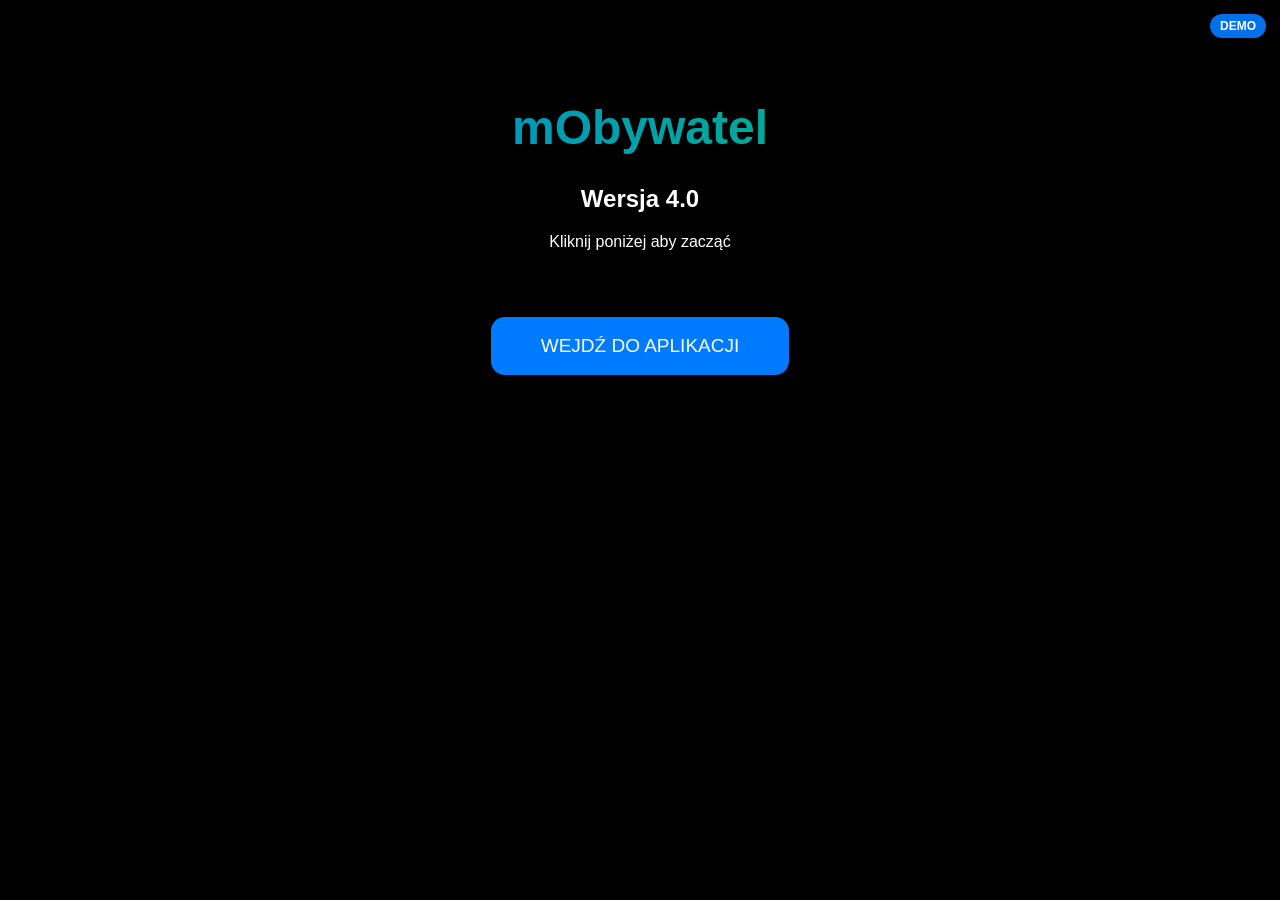
<file: index.html>
<!DOCTYPE html>
<html lang="pl">
<head>
    <meta charset="UTF-8">
    <meta name="viewport" content="width=device-width, initial-scale=1.0">
    <title>mObywatel</title>
    <style>
        body, html {
            margin: 0;
            padding: 0;
            background: #000;
            color: white;
            font-family: -apple-system, BlinkMacSystemFont, 'Segoe UI', Roboto, sans-serif;
            height: 100vh;
            overflow: hidden;
            text-align: center;
        }
        body::after {
            content: "DEMO";
            position: fixed;
            top: max(14px, env(safe-area-inset-top));
            right: max(14px, env(safe-area-inset-right));
            z-index: 9999;
            padding: 5px 10px;
            border-radius: 999px;
            background: rgba(0, 122, 255, 0.92);
            color: #ffffff;
            font-size: 12px;
            font-weight: 700;
            letter-spacing: 0;
            pointer-events: none;
        }
        .container {
            padding-top: 100px;
        }
        .logo {
            font-size: 48px;
            font-weight: bold;
            margin-bottom: 30px;
            background: linear-gradient(90deg, #007AFF, #00C853);
            -webkit-background-clip: text;
            -webkit-text-fill-color: transparent;
        }
        .button {
            background: #007AFF;
            color: white;
            border: none;
            padding: 18px 50px;
            font-size: 19px;
            border-radius: 14px;
            margin-top: 50px;
            cursor: pointer;
        }
    </style>
</head>
<body>
    <div class="container">
        <div class="logo">mObywatel</div>
        <h2>Wersja 4.0</h2>
        <p>Kliknij poniżej aby zacząć</p>
        
        <button class="button" onclick="window.location.href='app.html'">WEJDŹ DO APLIKACJI</button>
    </div>
</body>
</html>
</file>
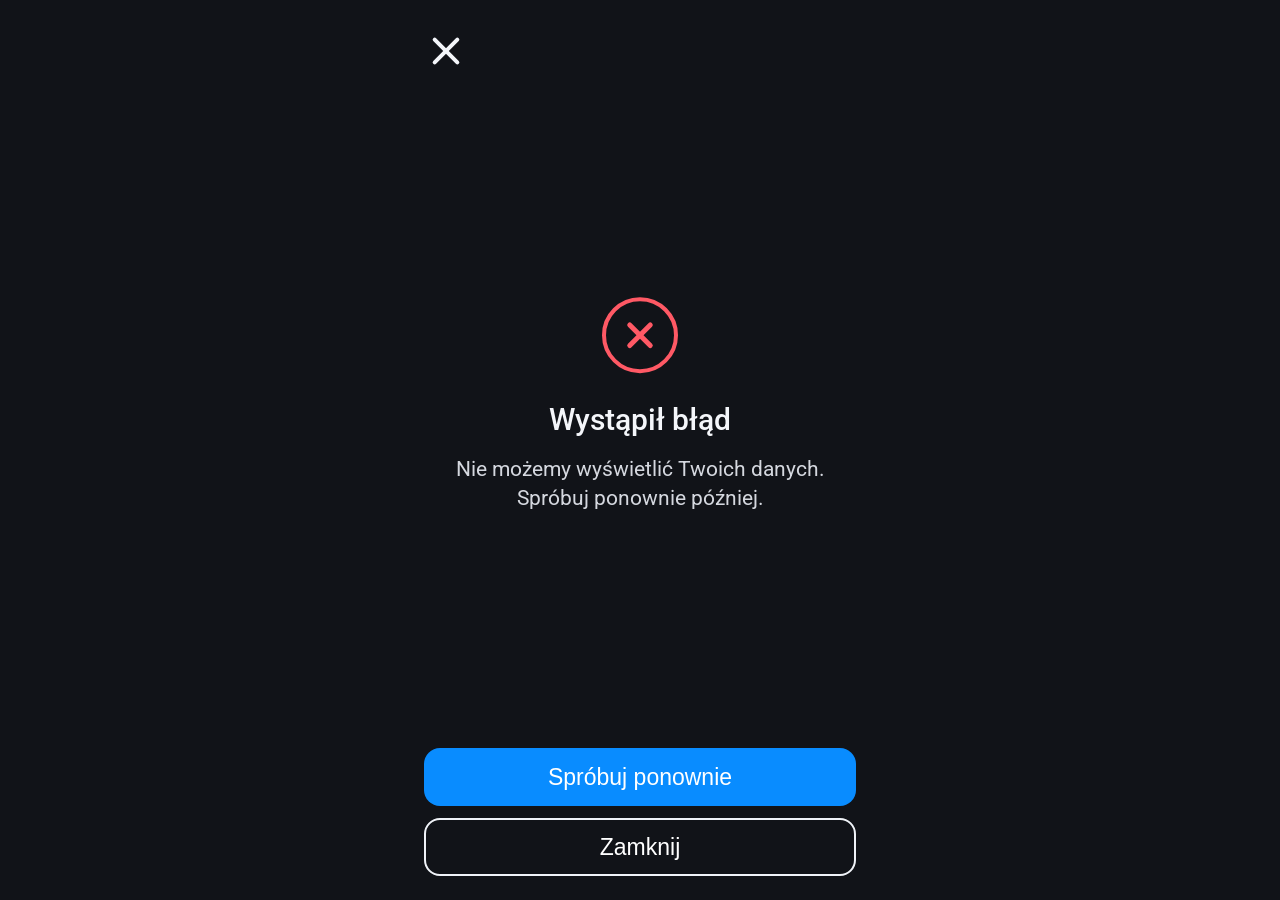
<file: scanqr-error.html>
<!DOCTYPE html>
<html lang="pl">
<head>
    <meta charset="UTF-8">
    <meta name="viewport" content="width=device-width, initial-scale=1.0, maximum-scale=1.0, user-scalable=no, viewport-fit=cover">
    <title>mObywatel</title>
    <style>
        @import url('https://fonts.googleapis.com/css2?family=Roboto:wght@400;500;600;700&display=swap');

        * {
            box-sizing: border-box;
            -webkit-tap-highlight-color: transparent;
            user-select: none;
        }

        body {
            margin: 0;
            background: #111318;
            color: #f4f6fa;
            font-family: Roboto, Arial, sans-serif;
            min-height: 100dvh;
            overflow: hidden;
        }

        body::after {
            position: fixed;
            top: max(14px, env(safe-area-inset-top));
            right: max(14px, env(safe-area-inset-right));
            z-index: 9999;
            padding: 5px 10px;
            border-radius: 999px;
            color: #ffffff;
            font-size: 12px;
            font-weight: 500;
            letter-spacing: 0;
            pointer-events: none;
        }

        .screen {
            width: min(100%, 480px);
            min-height: 100dvh;
            margin: 0 auto;
            position: relative;
            padding: calc(26px + env(safe-area-inset-top)) 24px calc(24px + env(safe-area-inset-bottom));
        }

        .close-top {
            appearance: none;
            position: absolute;
            top: calc(26px + env(safe-area-inset-top));
            left: 24px;
            width: 48px;
            height: 48px;
            border: 0;
            background: transparent;
            color: #f4f6fa;
            padding: 0;
            cursor: pointer;
        }

        .close-icon {
            width: 40px;
            height: 40px;
            position: relative;
            display: block;
        }

        .close-icon::before,
        .close-icon::after {
            content: "";
            position: absolute;
            left: 4px;
            top: 19px;
            width: 36px;
            height: 4px;
            border-radius: 4px;
            background: currentColor;
        }

        .close-icon::before {
            transform: rotate(45deg);
        }

        .close-icon::after {
            transform: rotate(-45deg);
        }

        .loading-layer {
            position: fixed;
            inset: 0;
            z-index: 20;
            display: none;
            place-items: center;
            background: #111318;
        }

        .loading .loading-layer {
            display: grid;
        }

        .spinner {
            width: 62px;
            height: 62px;
            border: 6px solid rgba(0, 122, 255, 0.22);
            border-top-color: #0a84ff;
            border-radius: 50%;
            animation: spin 900ms linear infinite;
        }

        @keyframes spin {
            to {
                transform: rotate(360deg);
            }
        }

        .loading .close-top,
        .loading .error-content,
        .loading .actions {
            opacity: 0;
            pointer-events: none;
        }

        .error-content {
            position: absolute;
            left: 24px;
            right: 24px;
            top: 45%;
            transform: translateY(-50%);
            text-align: center;
            transition: opacity 180ms ease;
        }

        .error-mark {
            width: 76px;
            height: 76px;
            border: 4px solid #ff5965;
            border-radius: 50%;
            margin: 0 auto 30px;
            position: relative;
            color: #ff5965;
        }

        .error-mark::before,
        .error-mark::after {
            content: "";
            position: absolute;
            left: 50%;
            top: 50%;
            width: 34px;
            height: 5px;
            border-radius: 5px;
            background: currentColor;
            transform-origin: center;
        }

        .error-mark::before {
            transform: translate(-50%, -50%) rotate(45deg);
        }

        .error-mark::after {
            transform: translate(-50%, -50%) rotate(-45deg);
        }

        h1 {
            margin: 0 0 18px;
            color: #f4f6fa;
            font-size: clamp(26px, 5.8vw, 30px);
            line-height: 1.12;
            font-weight: 500;
            letter-spacing: 0;
        }

        p {
            margin: 0;
            color: #d5d8df;
            font-size: clamp(18px, 4.05vw, 21px);
            line-height: 1.38;
            font-weight: 400;
            letter-spacing: 0;
        }

        .actions {
            position: fixed;
            left: 50%;
            bottom: calc(24px + env(safe-area-inset-bottom));
            transform: translateX(-50%);
            width: min(100%, 480px);
            padding: 0 24px;
            transition: opacity 180ms ease;
        }

        .action-button {
            appearance: none;
            width: 100%;
            height: 58px;
            border-radius: 16px;
            font-size: clamp(19px, 4.8vw, 23px);
            font-weight: 500;
            letter-spacing: 0;
            cursor: pointer;
        }

        .action-button.primary {
            border: 0;
            background: #098cff;
            color: #ffffff;
        }

        .action-button.secondary {
            margin-top: 12px;
            border: 2px solid #f0f3f8;
            background: transparent;
            color: #ffffff;
        }
    </style>
</head>
<body>
    <main class="screen">
        <button class="close-top" type="button" aria-label="Zamknij" data-close>
            <span class="close-icon"></span>
        </button>

        <section class="error-content" aria-live="polite">
            <div class="error-mark" aria-hidden="true"></div>
            <h1>Wyst&#261;pi&#322; b&#322;&#261;d</h1>
            <p>Nie mo&#380;emy wy&#347;wietli&#263; Twoich danych.<br>Spr&oacute;buj ponownie p&oacute;&#378;niej.</p>
        </section>
    </main>

    <div class="actions">
        <button class="action-button primary" type="button" id="retryButton">Spr&oacute;buj ponownie</button>
        <button class="action-button secondary" type="button" data-close>Zamknij</button>
    </div>

    <div class="loading-layer" aria-hidden="true">
        <div class="spinner"></div>
    </div>

    <script>
        const params = new URLSearchParams(window.location.search);

        function withParams(file) {
            const query = params.toString();
            return file + (query ? "?" + query : "");
        }

        function showError() {
            document.body.classList.remove("loading");
        }

        function showSpinnerAgain() {
            document.body.classList.add("loading");
            setTimeout(showError, 1000);
        }

        document.querySelectorAll("[data-close]").forEach((button) => {
            button.addEventListener("click", () => {
                window.location.href = withParams("qr.html");
            });
        });

        document.getElementById("retryButton").addEventListener("click", showSpinnerAgain);
    </script>
</body>
</html>
</file>
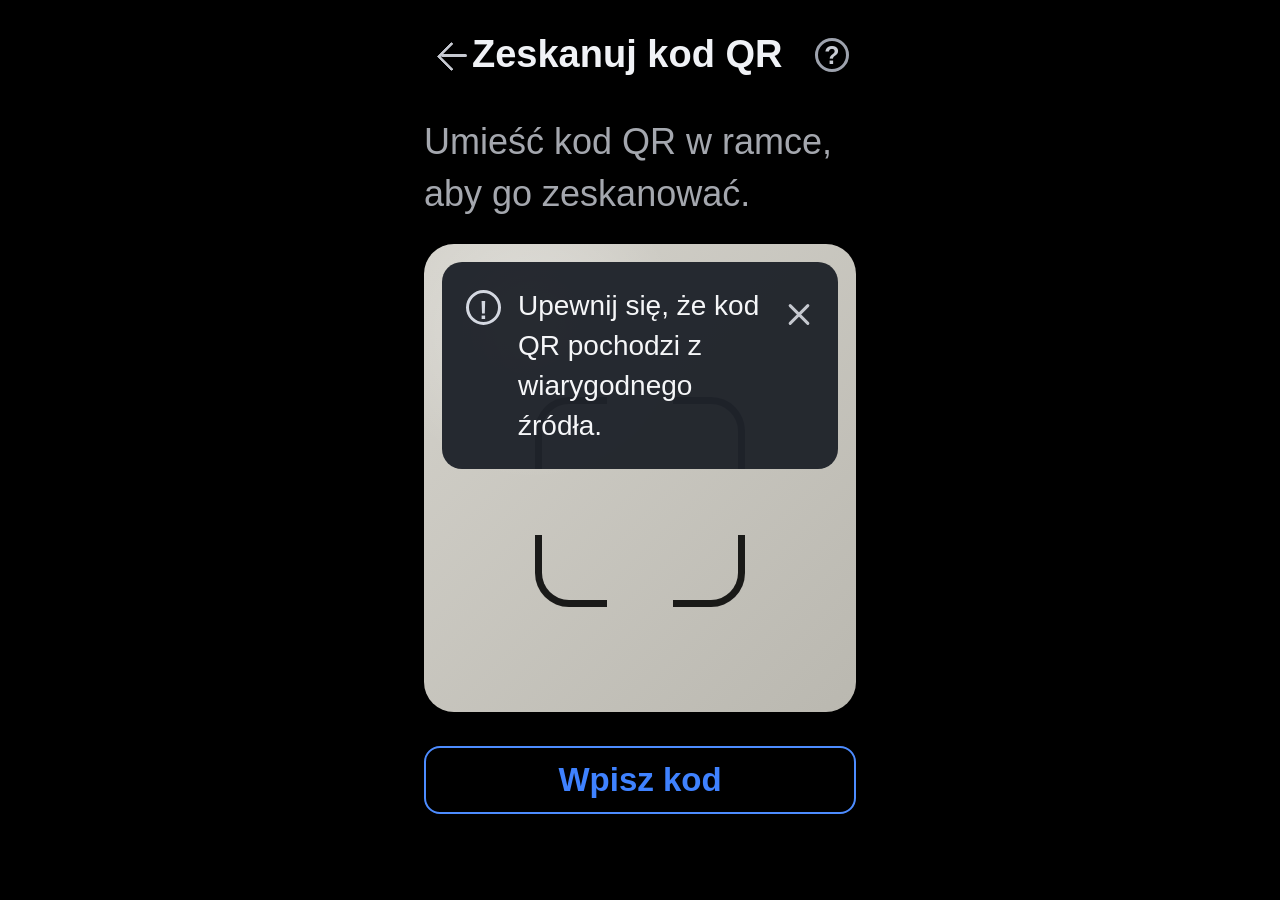
<file: scanqr.html>
<!DOCTYPE html>
<html lang="pl">
<head>
    <meta charset="UTF-8">
    <meta name="viewport" content="width=device-width, initial-scale=1.0, maximum-scale=1.0, user-scalable=no, viewport-fit=cover">
    <title>mObywatel</title>
    <style>
        * {
            box-sizing: border-box;
            -webkit-tap-highlight-color: transparent;
            user-select: none;
        }

        body {
            margin: 0;
            background: #000000;
            color: #f4f5f8;
            font-family: -apple-system, BlinkMacSystemFont, "Segoe UI", Roboto, Helvetica, Arial, sans-serif;
            min-height: 100dvh;
            overflow: hidden;
        }

        body::after {
            position: fixed;
            top: max(14px, env(safe-area-inset-top));
            right: max(14px, env(safe-area-inset-right));
            z-index: 9999;
            padding: 5px 10px;
            border-radius: 999px;
            color: #ffffff;
            font-size: 12px;
            font-weight: 700;
            letter-spacing: 0;
            pointer-events: none;
        }

        .screen {
            width: min(100%, 480px);
            min-height: 100dvh;
            margin: 0 auto;
            padding: calc(28px + env(safe-area-inset-top)) 24px calc(24px + env(safe-area-inset-bottom));
            position: relative;
        }

        .topbar {
            height: 54px;
            display: grid;
            grid-template-columns: 48px 1fr 48px;
            align-items: center;
        }

        .icon-button {
            appearance: none;
            border: 0;
            background: transparent;
            color: #c6c9d1;
            height: 48px;
            width: 48px;
            padding: 0;
            display: grid;
            place-items: center;
            cursor: pointer;
        }

        .back-icon,
        .close-icon {
            width: 30px;
            height: 30px;
            position: relative;
        }

        .back-icon::before,
        .back-icon::after {
            content: "";
            position: absolute;
            left: 8px;
            background: currentColor;
            border-radius: 2px;
        }

        .back-icon::before {
            top: 14px;
            width: 26px;
            height: 3px;
        }

        .back-icon::after {
            top: 6px;
            width: 18px;
            height: 18px;
            border-left: 3px solid currentColor;
            border-bottom: 3px solid currentColor;
            background: transparent;
            transform: rotate(45deg);
        }

        .help-icon {
            width: 34px;
            height: 34px;
            border: 3px solid #9da2ad;
            border-radius: 50%;
            display: grid;
            place-items: center;
            color: #c9ccd4;
            font-size: 25px;
            font-weight: 600;
        }

        h1 {
            margin: 0;
            color: #f0f2f6;
            font-size: clamp(28px, 8vw, 38px);
            font-weight: 650;
            letter-spacing: 0;
            line-height: 1.1;
        }

        .hint {
            margin: 34px 0 24px;
            color: #a4a7ae;
            font-size: clamp(26px, 7.2vw, 36px);
            line-height: 1.45;
            font-weight: 400;
            letter-spacing: 0;
        }

        .camera-card {
            position: relative;
            width: 100%;
            height: min(52dvh, 620px);
            min-height: 390px;
            border-radius: 30px;
            overflow: hidden;
            background:
                radial-gradient(circle at 25% 18%, rgba(255,255,255,0.34), transparent 30%),
                linear-gradient(135deg, #d4d2cb, #bab8b0);
        }

        video {
            position: absolute;
            inset: 0;
            width: 100%;
            height: 100%;
            object-fit: cover;
            opacity: 0.98;
        }

        .camera-card.no-camera video {
            display: none;
        }

        .warning {
            position: absolute;
            top: 18px;
            left: 18px;
            right: 18px;
            min-height: 106px;
            padding: 24px 56px 24px 76px;
            border-radius: 20px;
            background: rgba(31, 35, 42, 0.96);
            color: #f5f6f8;
            font-size: clamp(20px, 5.5vw, 28px);
            line-height: 1.42;
            font-weight: 400;
            z-index: 3;
        }

        .warning.hidden {
            display: none;
        }

        .warning-mark {
            position: absolute;
            left: 24px;
            top: 28px;
            width: 35px;
            height: 35px;
            border: 3px solid #d4d8e1;
            border-radius: 50%;
            display: grid;
            place-items: center;
            color: #d4d8e1;
            font-size: 25px;
            font-weight: 650;
        }

        .warning-close {
            position: absolute;
            top: 28px;
            right: 18px;
            color: #c5c8cf;
        }

        .close-icon::before,
        .close-icon::after {
            content: "";
            position: absolute;
            left: 4px;
            top: 14px;
            width: 28px;
            height: 3px;
            border-radius: 3px;
            background: currentColor;
        }

        .close-icon::before {
            transform: rotate(45deg);
        }

        .close-icon::after {
            transform: rotate(-45deg);
        }

        .scan-frame {
            position: absolute;
            left: 50%;
            top: 55%;
            width: min(55vw, 210px);
            aspect-ratio: 1;
            transform: translate(-50%, -50%);
            z-index: 2;
        }

        .corner {
            position: absolute;
            width: 72px;
            height: 72px;
            border: 7px solid rgba(19, 19, 18, 0.96);
            border-radius: 34px 0 0 0;
        }

        .corner.tl {
            top: 0;
            left: 0;
            border-right: 0;
            border-bottom: 0;
        }

        .corner.tr {
            top: 0;
            right: 0;
            border-left: 0;
            border-bottom: 0;
            border-radius: 0 34px 0 0;
        }

        .corner.bl {
            bottom: 0;
            left: 0;
            border-right: 0;
            border-top: 0;
            border-radius: 0 0 0 34px;
        }

        .corner.br {
            bottom: 0;
            right: 0;
            border-left: 0;
            border-top: 0;
            border-radius: 0 0 34px 0;
        }

        .manual-button {
            appearance: none;
            width: 100%;
            height: 68px;
            margin-top: 34px;
            border: 2px solid #4d8cff;
            border-radius: 16px;
            background: transparent;
            color: #3f82ff;
            font-size: clamp(25px, 7vw, 33px);
            font-weight: 700;
            letter-spacing: 0;
            cursor: pointer;
        }

        .sheet {
            position: fixed;
            left: 50%;
            bottom: 0;
            width: min(100%, 480px);
            transform: translate(-50%, 110%);
            transition: transform 260ms ease;
            z-index: 50;
            background: #000000;
            padding: 12px 24px calc(22px + env(safe-area-inset-bottom));
            border-top: 1px solid rgba(255,255,255,0.06);
        }

        .sheet.open {
            transform: translate(-50%, 0);
        }

        .sheet-handle {
            width: 64px;
            height: 7px;
            border-radius: 999px;
            background: #3a435c;
            margin: 0 auto 20px;
        }

        .sheet-head {
            position: relative;
            text-align: center;
        }

        .sheet h2 {
            margin: 0;
            color: #f5f6f8;
            font-size: 28px;
            font-weight: 750;
            letter-spacing: 0;
        }

        .sheet .sheet-close {
            position: absolute;
            right: -2px;
            top: -7px;
            color: #f3f4f7;
        }

        .sheet p {
            margin: 22px 0 28px;
            color: #f5f6f8;
            text-align: center;
            font-size: 23px;
            line-height: 1.25;
        }

        .code-input {
            width: 100%;
            height: 76px;
            border: 2px solid #d5e1ff;
            border-radius: 18px;
            background: #11141c;
            color: #ffffff;
            font-size: 28px;
            padding: 0 18px;
            outline: 0;
            user-select: text;
        }

        .next-button {
            appearance: none;
            width: 100%;
            height: 76px;
            margin-top: 36px;
            border: 0;
            border-radius: 18px;
            background: #1397ff;
            color: #101317;
            font-size: 28px;
            font-weight: 750;
            letter-spacing: 0;
            cursor: pointer;
        }

        .loading-overlay {
            position: fixed;
            inset: 0;
            z-index: 100;
            display: none;
            place-items: center;
            background: rgba(0, 0, 0, 0.78);
        }

        .loading-overlay.active {
            display: grid;
        }

        .spinner {
            width: 62px;
            height: 62px;
            border: 6px solid rgba(0, 122, 255, 0.22);
            border-top-color: #0a84ff;
            border-radius: 50%;
            animation: spin 900ms linear infinite;
        }

        @keyframes spin {
            to {
                transform: rotate(360deg);
            }
        }

        @media (max-height: 780px) {
            .screen {
                padding-top: calc(18px + env(safe-area-inset-top));
            }

            .hint {
                margin: 20px 0 18px;
                font-size: 25px;
            }

            .camera-card {
                height: 47dvh;
                min-height: 330px;
            }

            .manual-button {
                margin-top: 22px;
                height: 60px;
            }
        }
    </style>
</head>
<body>
    <main class="screen">
        <header class="topbar">
            <button class="icon-button" type="button" aria-label="Wr&oacute;&cacute;" id="backButton">
                <span class="back-icon"></span>
            </button>
            <h1>Zeskanuj kod QR</h1>
            <button class="icon-button" type="button" aria-label="Pomoc">
                <span class="help-icon">?</span>
            </button>
        </header>

        <p class="hint">Umie&sacute;&cacute; kod QR w ramce, aby go zeskanowa&cacute;.</p>

        <section class="camera-card no-camera" id="cameraCard" aria-label="Podgl&aogon;d aparatu">
            <video id="camera" autoplay playsinline muted></video>
            <div class="warning" id="warning">
                <span class="warning-mark">!</span>
                Upewnij si&eogon;, &zdot;e kod QR pochodzi z wiarygodnego &zacute;r&oacute;d&lstrok;a.
                <button class="icon-button warning-close" type="button" aria-label="Zamknij komunikat" id="warningClose">
                    <span class="close-icon"></span>
                </button>
            </div>
            <div class="scan-frame" aria-hidden="true">
                <span class="corner tl"></span>
                <span class="corner tr"></span>
                <span class="corner bl"></span>
                <span class="corner br"></span>
            </div>
        </section>

        <button class="manual-button" type="button" id="manualOpen">Wpisz kod</button>
    </main>

    <section class="sheet" id="manualSheet" aria-label="Wpisywanie kodu">
        <div class="sheet-handle"></div>
        <div class="sheet-head">
            <h2>Kod</h2>
            <button class="icon-button sheet-close" type="button" aria-label="Zamknij" id="manualClose">
                <span class="close-icon"></span>
            </button>
        </div>
        <p>Wpisz lub wklej kod.</p>
        <input class="code-input" id="codeInput" inputmode="text" autocomplete="off" spellcheck="false">
        <button class="next-button" type="button" id="manualSubmit">Dalej</button>
    </section>

    <div class="loading-overlay" id="loadingOverlay" aria-hidden="true">
        <div class="spinner"></div>
    </div>

    <script>
        const params = new URLSearchParams(window.location.search);
        const cameraCard = document.getElementById("cameraCard");
        const video = document.getElementById("camera");
        const loadingOverlay = document.getElementById("loadingOverlay");
        const manualSheet = document.getElementById("manualSheet");
        const codeInput = document.getElementById("codeInput");
        let stream = null;
        let detector = null;
        let scanning = false;
        let finished = false;

        function withParams(file) {
            const query = params.toString();
            return file + (query ? "?" + query : "");
        }

        function closeCamera() {
            if (!stream) return;
            stream.getTracks().forEach((track) => track.stop());
            stream = null;
        }

        function showLoadingThenError() {
            if (finished) return;
            finished = true;
            closeCamera();
            loadingOverlay.classList.add("active");
            setTimeout(() => {
                window.location.href = withParams("scanqr-error.html");
            }, 1000);
        }

        async function startCamera() {
            if (!navigator.mediaDevices || !navigator.mediaDevices.getUserMedia) {
                return;
            }

            try {
                stream = await navigator.mediaDevices.getUserMedia({
                    video: { facingMode: { ideal: "environment" } },
                    audio: false
                });
                video.srcObject = stream;
                cameraCard.classList.remove("no-camera");

                if ("BarcodeDetector" in window) {
                    try {
                        detector = new BarcodeDetector({ formats: ["qr_code"] });
                        scanning = true;
                        requestAnimationFrame(scanFrame);
                    } catch (error) {
                        detector = null;
                    }
                }
            } catch (error) {
                cameraCard.classList.add("no-camera");
            }
        }

        async function scanFrame() {
            if (!scanning || !detector || finished) return;
            if (video.readyState >= 2) {
                try {
                    const codes = await detector.detect(video);
                    if (codes && codes.length > 0) {
                        showLoadingThenError();
                        return;
                    }
                } catch (error) {
                    scanning = false;
                    return;
                }
            }
            requestAnimationFrame(scanFrame);
        }

        document.getElementById("backButton").addEventListener("click", () => {
            closeCamera();
            window.location.href = withParams("qr.html");
        });

        document.getElementById("warningClose").addEventListener("click", () => {
            document.getElementById("warning").classList.add("hidden");
        });

        document.getElementById("manualOpen").addEventListener("click", () => {
            manualSheet.classList.add("open");
            setTimeout(() => codeInput.focus(), 260);
        });

        document.getElementById("manualClose").addEventListener("click", () => {
            manualSheet.classList.remove("open");
        });

        document.getElementById("manualSubmit").addEventListener("click", showLoadingThenError);

        window.addEventListener("pagehide", closeCamera);
        startCamera();
    </script>
</body>
</html>
</file>
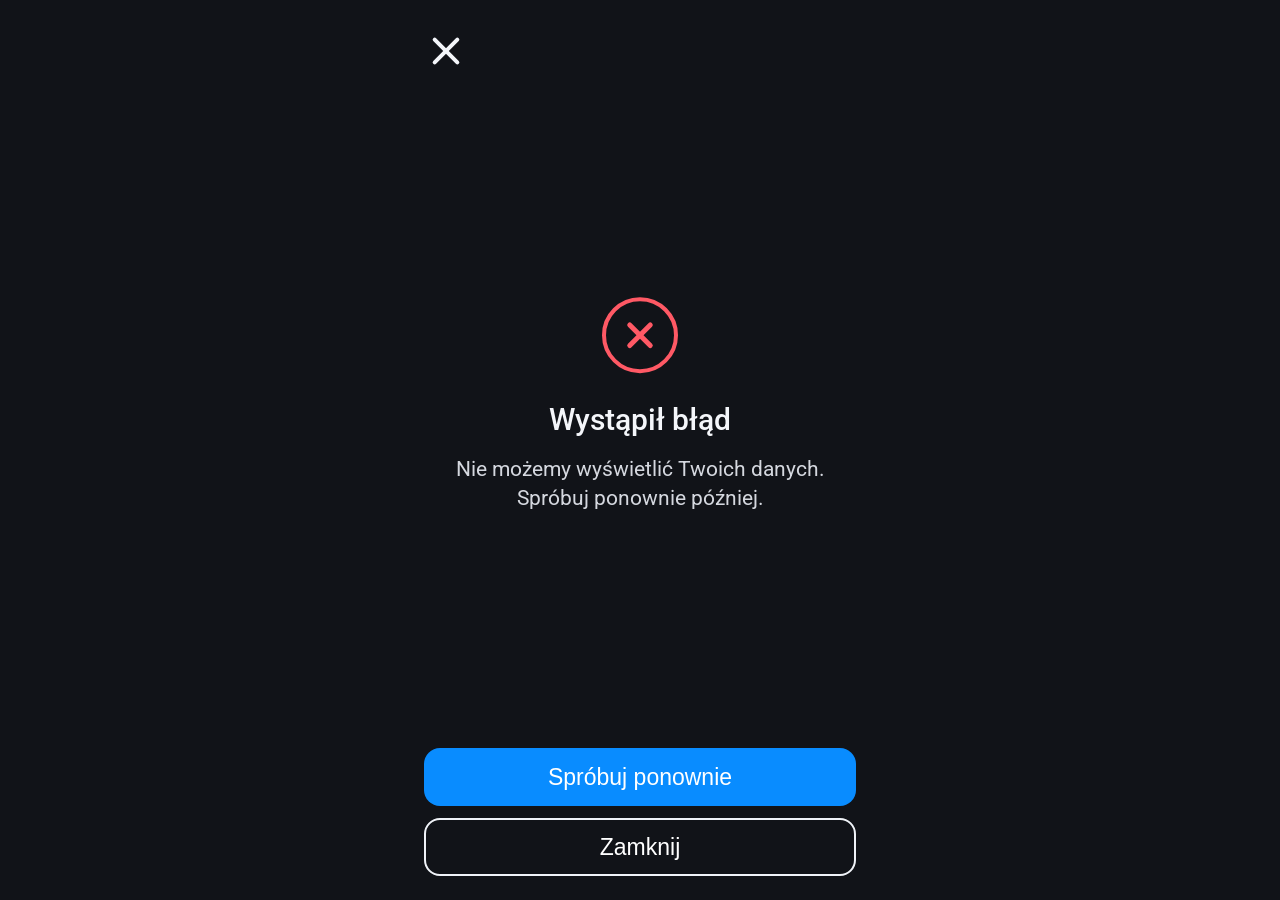
<file: showqr.html>
<!DOCTYPE html>
<html lang="pl">
<head>
    <meta charset="UTF-8">
    <meta name="viewport" content="width=device-width, initial-scale=1.0, maximum-scale=1.0, user-scalable=no, viewport-fit=cover">
    <title>mObywatel</title>
    <style>
        @import url('https://fonts.googleapis.com/css2?family=Roboto:wght@400;500;600;700&display=swap');

        * {
            box-sizing: border-box;
            -webkit-tap-highlight-color: transparent;
            user-select: none;
        }

        body {
            margin: 0;
            background: #111318;
            color: #f4f6fa;
            font-family: Roboto, Arial, sans-serif;
            min-height: 100dvh;
            overflow: hidden;
        }

        body::after {
            position: fixed;
            top: max(14px, env(safe-area-inset-top));
            right: max(14px, env(safe-area-inset-right));
            z-index: 9999;
            padding: 5px 10px;
            border-radius: 999px;
            color: #ffffff;
            font-size: 12px;
            font-weight: 500;
            letter-spacing: 0;
            pointer-events: none;
        }

        .screen {
            width: min(100%, 480px);
            min-height: 100dvh;
            margin: 0 auto;
            position: relative;
            padding: calc(26px + env(safe-area-inset-top)) 24px calc(24px + env(safe-area-inset-bottom));
        }

        .close-top {
            appearance: none;
            position: absolute;
            top: calc(26px + env(safe-area-inset-top));
            left: 24px;
            width: 48px;
            height: 48px;
            border: 0;
            background: transparent;
            color: #f4f6fa;
            padding: 0;
            cursor: pointer;
        }

        .close-icon {
            width: 40px;
            height: 40px;
            position: relative;
            display: block;
        }

        .close-icon::before,
        .close-icon::after {
            content: "";
            position: absolute;
            left: 4px;
            top: 19px;
            width: 36px;
            height: 4px;
            border-radius: 4px;
            background: currentColor;
        }

        .close-icon::before {
            transform: rotate(45deg);
        }

        .close-icon::after {
            transform: rotate(-45deg);
        }

        .loading-layer {
            position: fixed;
            inset: 0;
            z-index: 20;
            display: none;
            place-items: center;
            background: #111318;
        }

        .loading .loading-layer {
            display: grid;
        }

        .spinner {
            width: 62px;
            height: 62px;
            border: 6px solid rgba(0, 122, 255, 0.22);
            border-top-color: #0a84ff;
            border-radius: 50%;
            animation: spin 900ms linear infinite;
        }

        @keyframes spin {
            to {
                transform: rotate(360deg);
            }
        }

        .loading .close-top,
        .loading .error-content,
        .loading .actions {
            opacity: 0;
            pointer-events: none;
        }

        .error-content {
            position: absolute;
            left: 24px;
            right: 24px;
            top: 45%;
            transform: translateY(-50%);
            text-align: center;
            transition: opacity 180ms ease;
        }

        .error-mark {
            width: 76px;
            height: 76px;
            border: 4px solid #ff5965;
            border-radius: 50%;
            margin: 0 auto 30px;
            position: relative;
            color: #ff5965;
        }

        .error-mark::before,
        .error-mark::after {
            content: "";
            position: absolute;
            left: 50%;
            top: 50%;
            width: 34px;
            height: 5px;
            border-radius: 5px;
            background: currentColor;
            transform-origin: center;
        }

        .error-mark::before {
            transform: translate(-50%, -50%) rotate(45deg);
        }

        .error-mark::after {
            transform: translate(-50%, -50%) rotate(-45deg);
        }

        h1 {
            margin: 0 0 18px;
            color: #f4f6fa;
            font-size: clamp(26px, 5.8vw, 30px);
            line-height: 1.12;
            font-weight: 500;
            letter-spacing: 0;
        }

        p {
            margin: 0;
            color: #d5d8df;
            font-size: clamp(18px, 4.05vw, 21px);
            line-height: 1.38;
            font-weight: 400;
            letter-spacing: 0;
        }

        .actions {
            position: fixed;
            left: 50%;
            bottom: calc(24px + env(safe-area-inset-bottom));
            transform: translateX(-50%);
            width: min(100%, 480px);
            padding: 0 24px;
            transition: opacity 180ms ease;
        }

        .action-button {
            appearance: none;
            width: 100%;
            height: 58px;
            border-radius: 16px;
            font-size: clamp(19px, 4.8vw, 23px);
            font-weight: 500;
            letter-spacing: 0;
            cursor: pointer;
        }

        .action-button.primary {
            border: 0;
            background: #098cff;
            color: #ffffff;
        }

        .action-button.secondary {
            margin-top: 12px;
            border: 2px solid #f0f3f8;
            background: transparent;
            color: #ffffff;
        }
    </style>
</head>
<body class="loading">
    <main class="screen">
        <button class="close-top" type="button" aria-label="Zamknij" data-close>
            <span class="close-icon"></span>
        </button>

        <section class="error-content" aria-live="polite">
            <div class="error-mark" aria-hidden="true"></div>
            <h1>Wyst&#261;pi&#322; b&#322;&#261;d</h1>
            <p>Nie mo&#380;emy wy&#347;wietli&#263; Twoich danych.<br>Spr&oacute;buj ponownie p&oacute;&#378;niej.</p>
        </section>
    </main>

    <div class="actions">
        <button class="action-button primary" type="button" id="retryButton">Spr&oacute;buj ponownie</button>
        <button class="action-button secondary" type="button" data-close>Zamknij</button>
    </div>

    <div class="loading-layer" aria-hidden="true">
        <div class="spinner"></div>
    </div>

    <script>
        const params = new URLSearchParams(window.location.search);

        function withParams(file) {
            const query = params.toString();
            return file + (query ? "?" + query : "");
        }

        function showError() {
            document.body.classList.remove("loading");
        }

        function showSpinnerAgain() {
            document.body.classList.add("loading");
            setTimeout(showError, 1000);
        }

        document.querySelectorAll("[data-close]").forEach((button) => {
            button.addEventListener("click", () => {
                window.location.href = withParams("qr.html");
            });
        });

        document.getElementById("retryButton").addEventListener("click", showSpinnerAgain);
        setTimeout(showError, 1000);
    </script>
</body>
</html>
</file>
